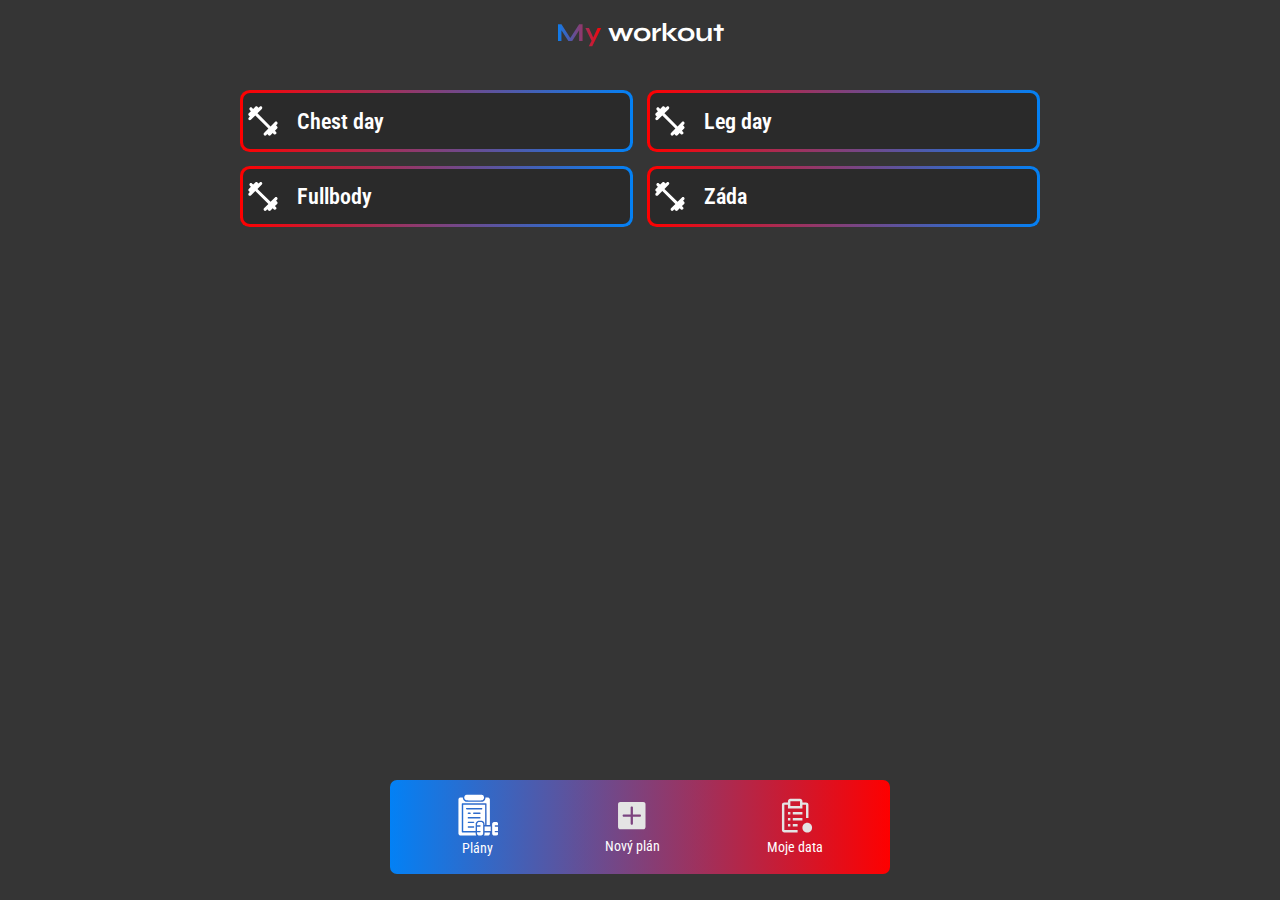
<file: index.html>
<!DOCTYPE html>
<html lang="cs">
<head>
    <meta charset="UTF-8">
    <meta name="viewport" content="width=device-width, initial-scale=1.0">
    <link rel="stylesheet" href="./style.css">
    <link rel="stylesheet" href="./typography.css">
    <link rel="preconnect" href="https://fonts.googleapis.com">
    <link rel="preconnect" href="https://fonts.gstatic.com" crossorigin>
    <link href="https://fonts.googleapis.com/css2?family=Roboto+Condensed:ital,wght@0,100..900;1,100..900&display=swap" rel="stylesheet">
    <link rel="preconnect" href="https://fonts.googleapis.com">
    <link rel="preconnect" href="https://fonts.gstatic.com" crossorigin>
    <link href="https://fonts.googleapis.com/css2?family=Syne:wght@400..800&display=swap" rel="stylesheet">
    <link rel="icon" href="./icons/ikona.png" type="image/x-icon">
    <title>My workout</title>
</head>
<body>
    <header>
        <h1><a href="./index.html"><span class="gradText">My</span> workout</a></h1>
    </header>
    <div class="pageWrapper">
        <div class="plan_wrapper">
            <a class="border" href="./spusteny_plan.html">
                <div class="plan">
                    <img class="plan_img" src="./icons/cinka.svg" alt="činka">
                    <p>Chest day</p>
                </div>
            </a>
            <a class="border" href="./spusteny_plan.html">
                <div class="plan">
                    <img class="plan_img" src="./icons/cinka.svg" alt="činka">
                    <p>Leg day</p>
                </div>
            </a>
            <a class="border" href="./spusteny_plan.html">
                <div class="plan">
                    <img class="plan_img" src="./icons/cinka.svg" alt="činka">
                    <p>Fullbody</p>
                </div>
            </a>
            <a class="border" href="./spusteny_plan.html">
                <div class="plan">
                    <img class="plan_img" src="./icons/cinka.svg" alt="činka">
                    <p>Záda</p>
                </div>
            </a>
        </div>
        <div class="bar">
            <div class="bar__wrapper">
                <a href="./index.html">
                    <div class="bar__item">
                        <img class="bar__img" src="./icons/menu_plany_aktiv.svg" alt="ikona pro plány">
                        <p class="bar__text">Plány</p>
                    </div>
                </a>
                <a href="./novyPlan.html">
                    <div class="bar__item">
                        <img class="bar__img" src="./icons/menu_novyPlan.svg" alt="ikona pro plány">
                        <p class="bar__text">Nový plán</p>
                    </div>
                </a>
                <a href="./mojeData.html">
                    <div class="bar__item">
                        <img class="bar__img" src="./icons/menu_mojeData.svg" alt="ikona pro plány">
                        <p class="bar__text">Moje data</p>
                    </div>
                </a>
            </div>
        </div>
    </div>
</body>
</html>
</file>
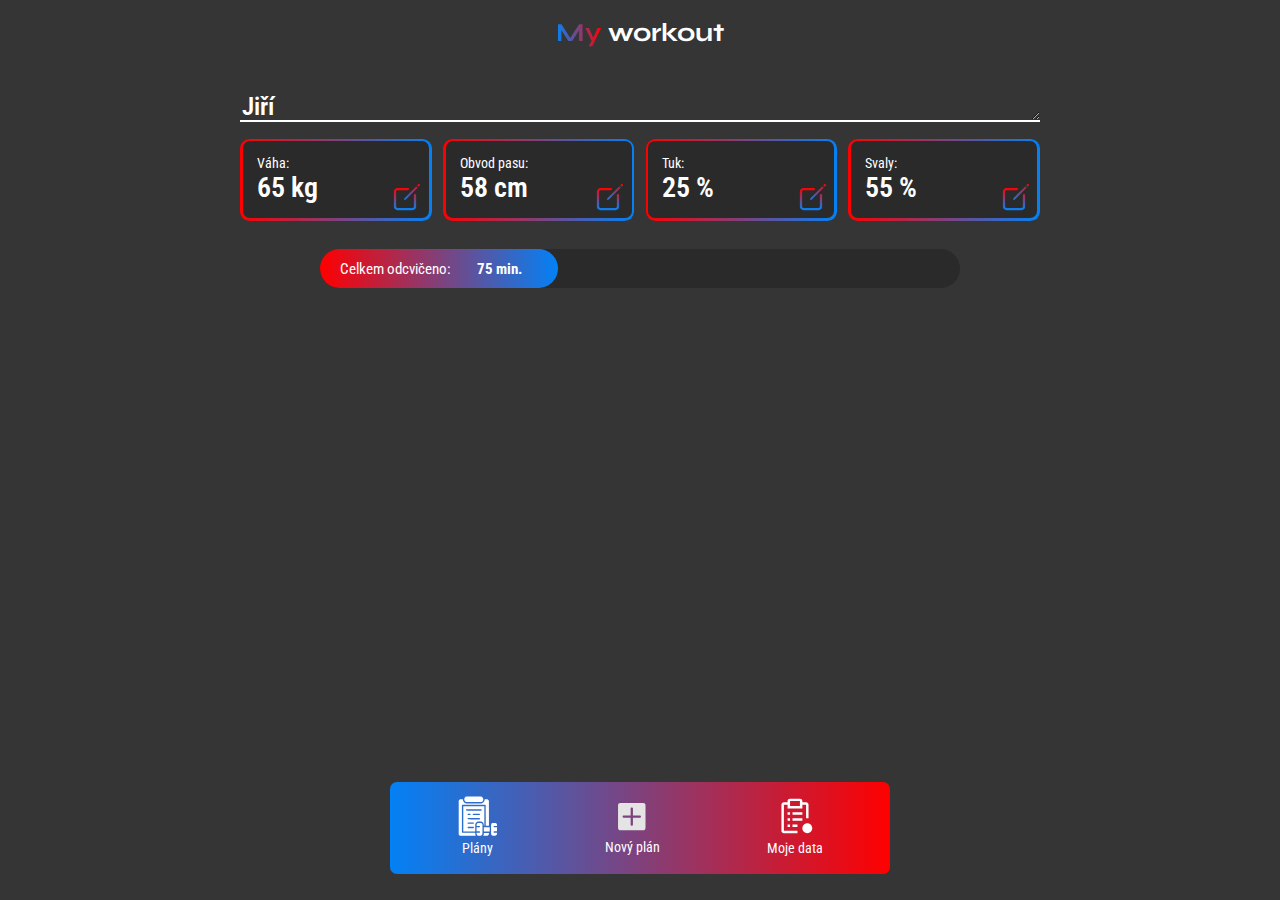
<file: mojeData.html>
<!DOCTYPE html>
<html lang="cs">
<head>
    <meta charset="UTF-8">
    <meta name="viewport" content="width=device-width, initial-scale=1.0">
    <link rel="stylesheet" href="./style.css">
    <link rel="stylesheet" href="./typography.css">
    <link rel="preconnect" href="https://fonts.googleapis.com">
    <link rel="preconnect" href="https://fonts.gstatic.com" crossorigin>
    <link href="https://fonts.googleapis.com/css2?family=Roboto+Condensed:ital,wght@0,100..900;1,100..900&display=swap" rel="stylesheet">
    <link rel="preconnect" href="https://fonts.googleapis.com">
    <link rel="preconnect" href="https://fonts.gstatic.com" crossorigin>
    <link href="https://fonts.googleapis.com/css2?family=Syne:wght@400..800&display=swap" rel="stylesheet">
    <link rel="icon" href="./icons/ikona.png" type="image/x-icon">
    <title>Moje data</title>
</head>
<body>
    <header>
        <h1><a href="./index.html"><span class="gradText">My</span> workout</a></h1>
    </header>
    <div class="pageWrapper">
        <div class="data">
            <div>
                <textarea class="userName">Jiří</textarea>
            </div>
            <div class="data__wrapper">
                <div class="border">
                    <div class="data__item">
                        <p><small>Váha:</small></p>
                        <p class="data__number">65 kg</p>
                    </div>
                </div>
                <div class="border">
                    <div class="data__item">
                        <p><small>Obvod pasu:</small></p>
                        <p class="data__number">58 cm</p>
                    </div>
                </div>
                <div class="border">
                    <div class="data__item">
                        <p><small>Tuk:</small></p>
                        <p class="data__number">25 %</p>
                    </div>
                </div>
                <div class="border">
                    <div class="data__item">
                        <p><small>Svaly:</small></p>
                        <p class="data__number">55 %</p>
                    </div>
                </div>
            </div>
            <div class="border border--time">
                <div class="spendTime">
                    <p>Celkem odcvičeno:</p>
                    <p><b>75 min.</b></p>
                </div>
            </div>
            
        </div>
        <div class="bar">
            <div class="bar__wrapper">
                <a href="./index.html">
                    <div class="bar__item">
                        <img class="bar__img" src="./icons/menu_plany.svg" alt="ikona pro plány">
                        <p class="bar__text">Plány</p>
                    </div>
                </a>
                <a href="./novyPlan.html">
                    <div class="bar__item">
                        <img class="bar__img" src="./icons/menu_novyPlan.svg" alt="ikona pro plány">
                        <p class="bar__text">Nový plán</p>
                    </div>
                </a>
                <a href="./mojeData.html">
                    <div class="bar__item">
                        <img class="bar__img" src="./icons/menu_mojeData_aktiv.svg" alt="ikona pro plány">
                        <p class="bar__text">Moje data</p>
                    </div>
                </a>
            </div>
        </div>
    </div>
</body>
</html>
</file>
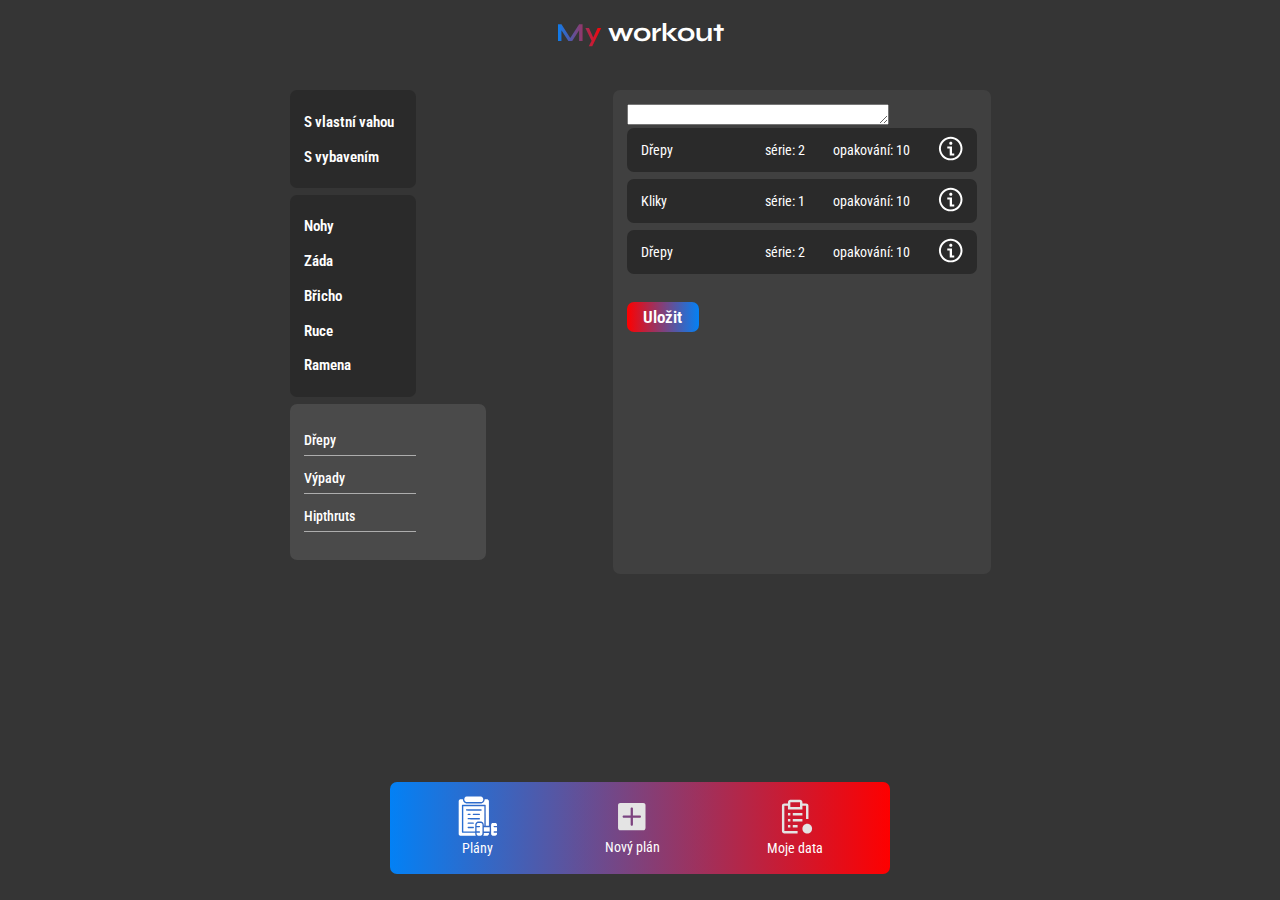
<file: novyPlan.html>
<!DOCTYPE html>
<html lang="cs">
<head>
    <meta charset="UTF-8">
    <meta name="viewport" content="width=device-width, initial-scale=1.0">
    <link rel="stylesheet" href="./style.css">
    <link rel="stylesheet" href="./typography.css">
    <link rel="preconnect" href="https://fonts.googleapis.com">
    <link rel="preconnect" href="https://fonts.gstatic.com" crossorigin>
    <link href="https://fonts.googleapis.com/css2?family=Roboto+Condensed:ital,wght@0,100..900;1,100..900&display=swap" rel="stylesheet">
    <link rel="preconnect" href="https://fonts.googleapis.com">
    <link rel="preconnect" href="https://fonts.gstatic.com" crossorigin>
    <link href="https://fonts.googleapis.com/css2?family=Syne:wght@400..800&display=swap" rel="stylesheet">
    <title>Nový plán</title>
</head>
<body>
    <header>
        <h1><a href="./index.html"><span class="gradText">My</span> workout</a></h1>
    </header>
    <div class="pageWrapper">
        <div class="wrapper">
            <div>
                <div class="search">
                    <div></div>
                    <div class="search__filter">
                        <p class="filter__item">S vlastní vahou</p><p class="filter__item">S vybavením</p>
                    </div>
                    <div class="search__filter">
                        <p class="filter__item">Nohy</p><p class="filter__item">Záda</p><p class="filter__item">Břicho</p><p class="filter__item">Ruce</p><p class="filter__item">Ramena</p>
                    </div>
                </div>
                <div class="vysledkyVyhledavani">
                    <p class="vysledkyVyhledavani__item">Dřepy</p><p class="vysledkyVyhledavani__item">Výpady</p><p class="vysledkyVyhledavani__item">Hipthruts</p>
                </div>
            </div>
            <div class="workout">
                <textarea class="workout__name" name="#" id="#" cols="30" rows="1"></textarea>
                <div>
                    <div class="cvik">
                        <p>Dřepy</p>
                        <div class="cvik__data">
                            <p>série: 2</p><p>opakování: 10</p>
                            <div><img src="./icons/info.svg" alt="informace o cviku"></div>
                        </div>
                    </div>
                    <div class="cvik">
                        <p>Kliky</p>
                        <div class="cvik__data">
                            <p>série: 1</p><p>opakování: 10</p>
                            <div><img src="./icons/info.svg" alt="informace o cviku"></div>
                        </div>
                    </div>
                    <div class="cvik">
                        <p>Dřepy</p>
                        <div class="cvik__data">
                            <p>série: 2</p><p>opakování: 10</p>
                            <div><img src="./icons/info.svg" alt="informace o cviku"></div>
                        </div>
                    </div>
                </div>
                <a class="btn" href="#">Uložit</a>
            </div>
        </div>
        <div class="bar">
            <div class="bar__wrapper">
                <a href="./index.html">
                    <div class="bar__item">
                        <img class="bar__img" src="./icons/menu_plany.svg" alt="ikona pro plány">
                        <p class="bar__text">Plány</p>
                    </div>
                </a>
                <a href="./novyPlan.html">
                    <div class="bar__item">
                        <img class="bar__img" src="./icons/menu_novyPlan.svg" alt="ikona pro plány">
                        <p class="bar__text">Nový plán</p>
                    </div>
                </a>
                <a href="./mojeData.html">
                    <div class="bar__item">
                        <img class="bar__img" src="./icons/menu_mojeData.svg" alt="ikona pro plány">
                        <p class="bar__text">Moje data</p>
                    </div>
                </a>
            </div>
        </div>
    </div>
</body>
</html>
</file>
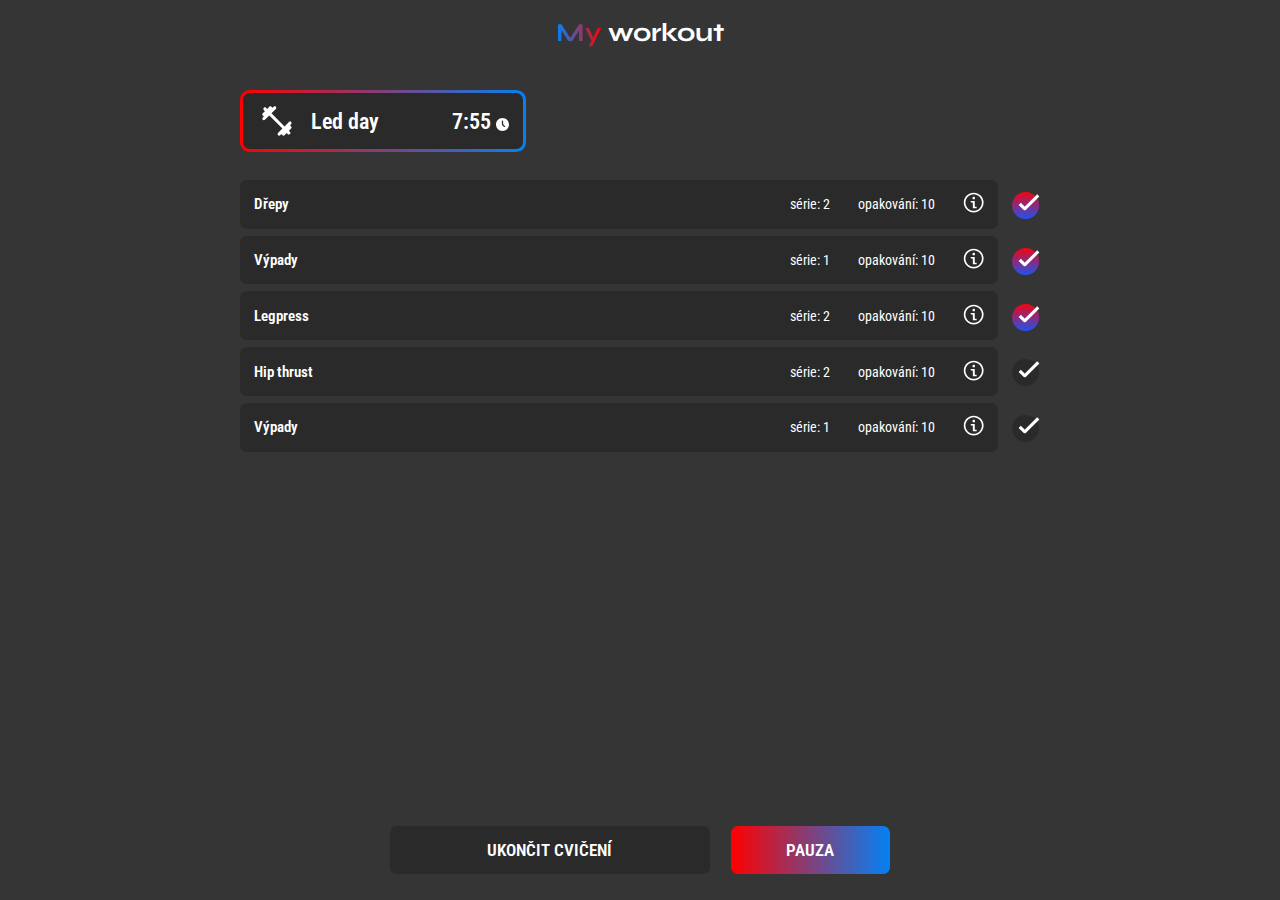
<file: spusteny_plan.html>
<!DOCTYPE html>
<html lang="cs">
<head>
    <meta charset="UTF-8">
    <meta name="viewport" content="width=device-width, initial-scale=1.0">
    <link rel="stylesheet" href="./style.css">
    <link rel="stylesheet" href="./typography.css">
    <link rel="preconnect" href="https://fonts.googleapis.com">
    <link rel="preconnect" href="https://fonts.gstatic.com" crossorigin>
    <link href="https://fonts.googleapis.com/css2?family=Roboto+Condensed:ital,wght@0,100..900;1,100..900&display=swap" rel="stylesheet">
    <link rel="preconnect" href="https://fonts.googleapis.com">
    <link rel="preconnect" href="https://fonts.gstatic.com" crossorigin>
    <link href="https://fonts.googleapis.com/css2?family=Syne:wght@400..800&display=swap" rel="stylesheet">
    <title>Spuštěný plán</title>
</head>
<body>
    <header>
        <h1><a href="./index.html"><span class="gradText">My</span> workout</a></h1>
    </header>
    <div class="pageWrapper">
        <div>
            <div class="border--plan">
                <div class="plan plan--aktiv">
                    <div class="plan">
                        <img class="plan_img" src="./icons/cinka.svg" alt="činka">
                        <p>Led day</p>
                    </div>
                    <p class="plan__time">7:55</p>
                </div>
            </div>
            <div class="workout__wrapper">
                <div class="cvik cvik--aktiv cvik--done">
                    <p class="cvik__name">Dřepy</p>
                    <div class="cvik__data">
                        <p>série: 2</p><p>opakování: 10</p>
                        <div class="plan__inf"><img src="./icons/info.svg" alt="informace o cviku"></div>
                    </div>
                </div>
                <div class="cvik cvik--aktiv cvik--done">
                    <p class="cvik__name">Výpady</p>
                    <div class="cvik__data">
                        <p>série: 1</p><p>opakování: 10</p>
                        <div class="plan__inf"><img src="./icons/info.svg" alt="informace o cviku"></div>
                    </div>
                </div>
                <div class="cvik cvik--aktiv cvik--done">
                    <p class="cvik__name">Legpress</p>
                    <div class="cvik__data">
                        <p>série: 2</p><p>opakování: 10</p>
                        <div class="plan__inf"><img src="./icons/info.svg" alt="informace o cviku"></div>
                    </div>
                </div>
                <div class="cvik cvik--aktiv cvik--done cvik--undone">
                    <p class="cvik__name">Hip thrust</p>
                    <div class="cvik__data">
                        <p>série: 2</p><p>opakování: 10</p>
                        <div class="plan__inf"><img src="./icons/info.svg" alt="informace o cviku"></div>
                    </div>
                </div>
                <div class="cvik cvik--aktiv cvik--done cvik--undone">
                    <p class="cvik__name">Výpady</p>
                    <div class="cvik__data">
                        <p>série: 1</p><p>opakování: 10</p>
                        <div class="plan__inf"><img src="./icons/info.svg" alt="informace o cviku"></div>
                    </div>
                </div>
            </div>

        </div>
        <div class="btnsContainer">
            <a class="btn btn--plan btn--end" href="./index.html">UKONČIT CVIČENÍ</a>
            <a class="btn btn--plan btn--pauza" href="./index.html">PAUZA</a>
        </div>
    </div>
    
</body>
</html>
</file>
<file: style.css>
:root {
    --bg: #353535;
    --components: #2A2A2A;
    --text: rgb(255, 255, 255);
    --gradient: linear-gradient(to right, #FE0000, #0381F5);
    --barGradient: linear-gradient(to left, #FE0000, #0381F5);
    --componentRadius: 0.5rem;
    --vysledkyVyhledavani: #4A4A4A;
    --line: #ADADAD;
    --workout: #404040;
}

body {
    margin: 0;
    background-color: var(--bg);
}
.gradText {
    background: var(--barGradient);
    background-clip: text;
    -webkit-background-clip: text;
    color: transparent;
}

img {width: 100%;}

.pageWrapper {
    display: flex;
    flex-direction: column;
    height: calc(100dvh - 6.3rem);
    justify-content: space-between;
    margin: 2rem 1rem 0.1rem 1rem;
}

/*moje plány*/
.plan_wrapper {
    display: grid;
    gap: 1em;
    overflow-y: auto;
}
.border {
    background: var(--gradient);
    padding: 0.2rem;
    border-radius: calc(var(--componentRadius) + 0.2rem);
    height: fit-content;
}

.plan {
    display: flex;
    position: relative;
    gap: 1rem;
    background-color: var(--components);
    color: var(--text);
    border-radius: var(--componentRadius);
}

.plan_img {width: 40px;}

/*bar*/
.bar__wrapper {
    display: flex;
    flex-direction: row;
    align-content: center;
    justify-content: space-around;
    align-items: center;
    background: var(--barGradient);
    padding: 1em;
    border-radius: 0.5em;
    margin-top: 2rem;
}

.bar__item {
    display: flex;
    flex-direction: column;
    align-items: center;
}

.bar__img {width: 40px;}


/*novy plan*/


.search__filter {
    display: flex;
    justify-content: space-around;
    background-color: var(--components);
    border-radius: var(--componentRadius);
    margin-bottom: 0.5em;
}
.filter__item:focus {
    background-image: var(--gradient);
    color: transparent;
    -webkit-background-clip: text;
    background-clip: text;
}
.filter__item--1:focus {
    background-image: var(--gradient);
    color: transparent;
    -webkit-background-clip: text;
    background-clip: text;
    font-weight: 600;
}
.vysledkyVyhledavani {
    overflow-y: auto;
    padding: 1em;
    border-radius: var(--componentRadius);
    background-color: var(--vysledkyVyhledavani);
    margin-bottom: 1rem;
    min-height: 3em;
    max-height: 7em;
}
.vysledkyVyhledavani__item {
    font-weight: 500;
    padding-bottom: 0.5em;
    margin-right: 4em;
    border-bottom: 1px solid var(--line);
}
.workout {
    padding: 1em;
    border-radius: var(--componentRadius);
    background-color: var(--workout);
}
.workout__wrapper {overflow-y: auto; max-height: 65vh;}
.workout__wrapper--novy {max-height: 15vh;}
.cvik {
    display: flex;
    justify-content: space-between;
    background-color: var(--components);
    border-radius: var(--componentRadius);
    padding: 0 1em;
    margin-bottom: 0.5em;
}
.cvik__data {
    display: flex;
    align-items: center;
    justify-content: flex-end;
    flex-grow: 1;
    flex-direction: row;
    gap: 2em;
}
.wrapper {
    display: flex;
    flex-direction: column;
    justify-content: space-between;
    height: 100%;
}

.btn {
    display: inline-block;
    padding: 0.3em 1em;
    background: var(--gradient);
    color: var(--text);
    border-radius: var(--componentRadius);
    margin-top: 1.5rem;
}

.workout__container::before {
    content: "";
    display: inline-block;
    background-image: url(./icons/cinka.svg);
    width: 3em;
    height: 3em;
    background-repeat: no-repeat;
    background-size: contain;
}

.workout_wrapper {overflow-y: auto;}



/*moje data*/

.data__wrapper {
    display: grid;
    grid-template-columns: 1fr 1fr;
    gap: 0.8rem;
    margin-bottom: 1rem;
}
.userName {
    display: inline-block;
    height: 1em;
    background-color: var(--bg);
    border: none;
    overflow: hidden;
    color: var(--text);
    width: -webkit-fill-available;
}
.userName:focus {outline: none;}
.userName--workoutN {
    width: auto;
    margin-bottom: 0.5rem;
    background-color: transparent;
    min-width: 3em;
    max-width: 6em;
}
.data__item {
    position: relative;
    background-color: var(--components);
    padding: 1rem 2rem 1rem 1rem;
    border-radius: var(--componentRadius);
}
.data__item p {margin: 0;}
.data__item::after {
    content: "";
    display: inline-block;
    position: absolute;
    bottom: 0.4em;
    right: 0.4em;
    background-image: url(./icons/upravit.svg);
    width: 32px;
    height: 32px;
    background-repeat: no-repeat;
    background-size: contain;
}

.spendTime {
    display: flex;
    justify-content: space-between;
    padding: 0.3rem 1rem;
    background-color: var(--components);
    border-radius: var(--componentRadius);
}

/*spusteny plan*/

.border--plan {
    max-width: 50rem;
    padding: 0.2rem;
    background: var(--gradient);
    border-radius: calc(var(--componentRadius) + 0.2rem);
    margin-bottom: 2rem;
}
.plan--aktiv {
    justify-content: space-between;
    padding-left: 1rem;
    padding-right: 1rem;
}

.plan__time::after {
    content: "";
    display: inline-block;
    background-image: url(./icons/time.svg);
    background-size: contain;
    background-repeat: no-repeat;
    width: 0.6em;
    height: 0.6em;
    margin-bottom: -0.1em;
    margin-left: 0.2em;
}
.btnsContainer {
    display: flex;
    gap: 1.5rem;
}
.btn--plan {
    font-size: 1.5rem;
    padding: 1rem 1rem;
    text-align: center;
}
.btn--end {
    flex-grow: 2;
    background: none;
    background-color: var(--components);
}
.btn--pauza {
    flex-grow: 1;
}
.btnsContainer--plan {
    display: flex;
    flex-direction: row-reverse;
}
.plan__inf {width: 1.5em;}
.cvik--aktiv {position: relative; margin-right: 3em;}
.cvik--done::after {
    content: "";
    display: inline-block;
    background-image: url(./icons/done.svg);
    position: absolute;
    right: -3em;
    top: 25%;
    background-size: contain;
    background-repeat: no-repeat;
    width: 2em;
    height: 2em;
}
.cvik--undone::after {
    background-image: url(./icons/undone.svg);
}
.btn:hover {
    background: var(--barGradient);
    transition: 0.25s;
    transform: scale(1.03);
}

@media (min-width: 600px) {
    .pageWrapper {
        margin-left: auto;
        margin-right: auto;
        max-width: 600px;
    }
    .bar, .btnsContainer {
        max-width: 500px;
        position: relative;
        transform: translate(-50%, 0);
        left: 50%;
        margin-bottom: 1rem;
    }

    .plan--aktiv, .border--plan {
        max-width: 20em;
    }

    .spendTime {
        justify-content: flex-start;
        gap: 1em;
        background: var(--gradient);
        width: 15em;
        border-radius: 2em;
    }
    .spendTime p {
        font-size: 1.1rem;
        margin: 0.4em;
    }
    .border--time {
        background: var(--components);
        padding: 0;
        border-radius: 2em;
        width: 80%;
        position: relative;
        transform: translate(-50%, 0);
        left: 50%;
        margin-top: 2em;
    }
    .workout__wrapper {max-height: 45dvh;}
    .workout__wrapper--novy {max-height: 15dvh;}
    

}

@media (min-width: 900px) {
    h1 {
        margin-bottom: 3rem;
    }
    .pageWrapper {
        max-width: 800px;
        height: calc(100dvh - 7.3rem);
    }
    
    .plan_wrapper {
        grid-template-columns: 1fr 1fr;
    }

    .data__wrapper {
        grid-template-columns: 1fr 1fr 1fr 1fr;
    }

    .wrapper {
        flex-direction: row;
        justify-content: space-around;
        gap: 2rem;
        height: auto;
    }

    .search__filter {
        flex-direction: column;
        padding: 1em;
        width: 7em;
    }
    .search__wrapper {
        display: flex;
        gap: 0.5em;
    }
    .vysledkyVyhledavani {
        max-height: 15em;
        width: 12em;
    }
    .workout {
        min-width: 25em;
    }
    
    small {
        font-size: 1rem;
    }
    .workout__wrapper {max-height: 65dvh;}
    .workout__wrapper--novy {max-height: 28dvh;}
}
</file>
<file: typography.css>
html {
    font-family: "Roboto Condensed", sans-serif;
    font-weight: 400;
    font-size: 14px;
    color: white;
}

h1 {
    text-align: center;
    font-family: "Syne", sans-serif;
    font-size: 26px;
    color: linear-gradient(to right, #FE0000, #0381F5);
}

.bar__text {
    margin: 0.3em 0 0.3em 0;
    color: white;
    font-size: 14px;
}

.plan p {
    font-size: 22px;
    font-weight: 600;
    margin: 0.7em 0;
}

a {text-decoration: none; color: white;}

.data__number {font-size: 2rem; font-weight: 600;}

.filter__item {
    font-weight: 600;
    font-size: 1.1rem;
    margin: 0.6rem 0;
}

.userName {
    font-size: 1.8rem;
    font-weight: 600;
    margin: 0 0 1rem 0;
    border-bottom: solid 2px white;
    font-family: "Roboto Condensed", sans-serif;
}
.cvik__name {font-weight: 600; font-size: 1.1rem;}

.btn {
    font-size: 1.2rem;
    font-weight: 600;
}
</file>
